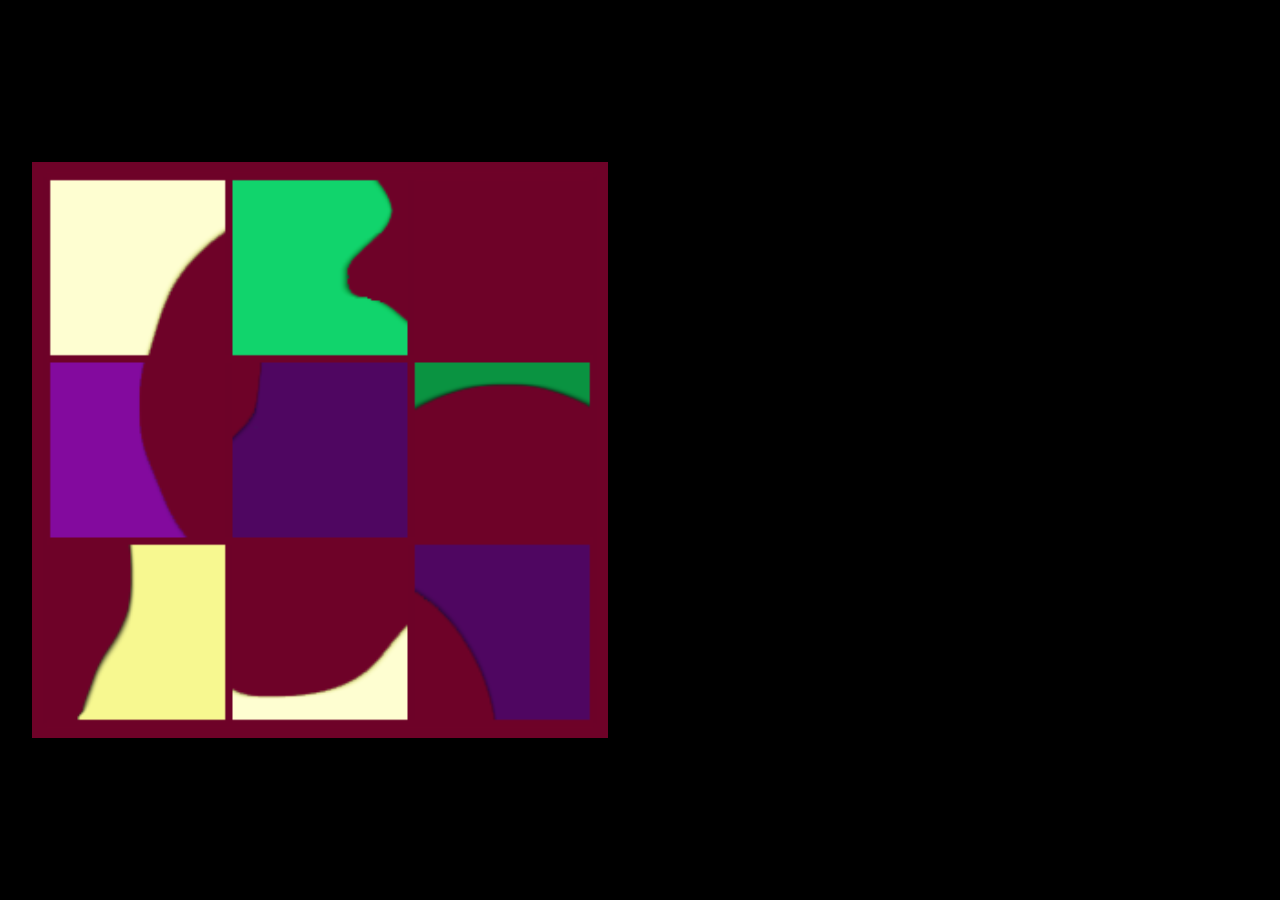
<file: index.html>
<!DOCTYPE html>
<html lang="en">
  <head>
    <meta charset="UTF-8" />
    <meta name="viewport" content="width=device-width, initial-scale=1.0" />
    <link rel="stylesheet" href="./css/style.css" />
    <title>TilePuzzle</title>
  </head>
  <body>
    <main class="main-area">
      <div class="tile-puzzle-area">
        <canvas id="tile-puzzle-canvas"></canvas>
      </div>
      <div class="puzzle-caption-area">
        <p class="puzzle-caption">Jesus is the missing piece</p>
        <p>
          <a href="tractproto.html" class="tract-link"
            >Click here for more info</a
          >
        </p>
      </div>
    </main>

    <script src="./js/script.js"></script>
  </body>
</html>
</file>
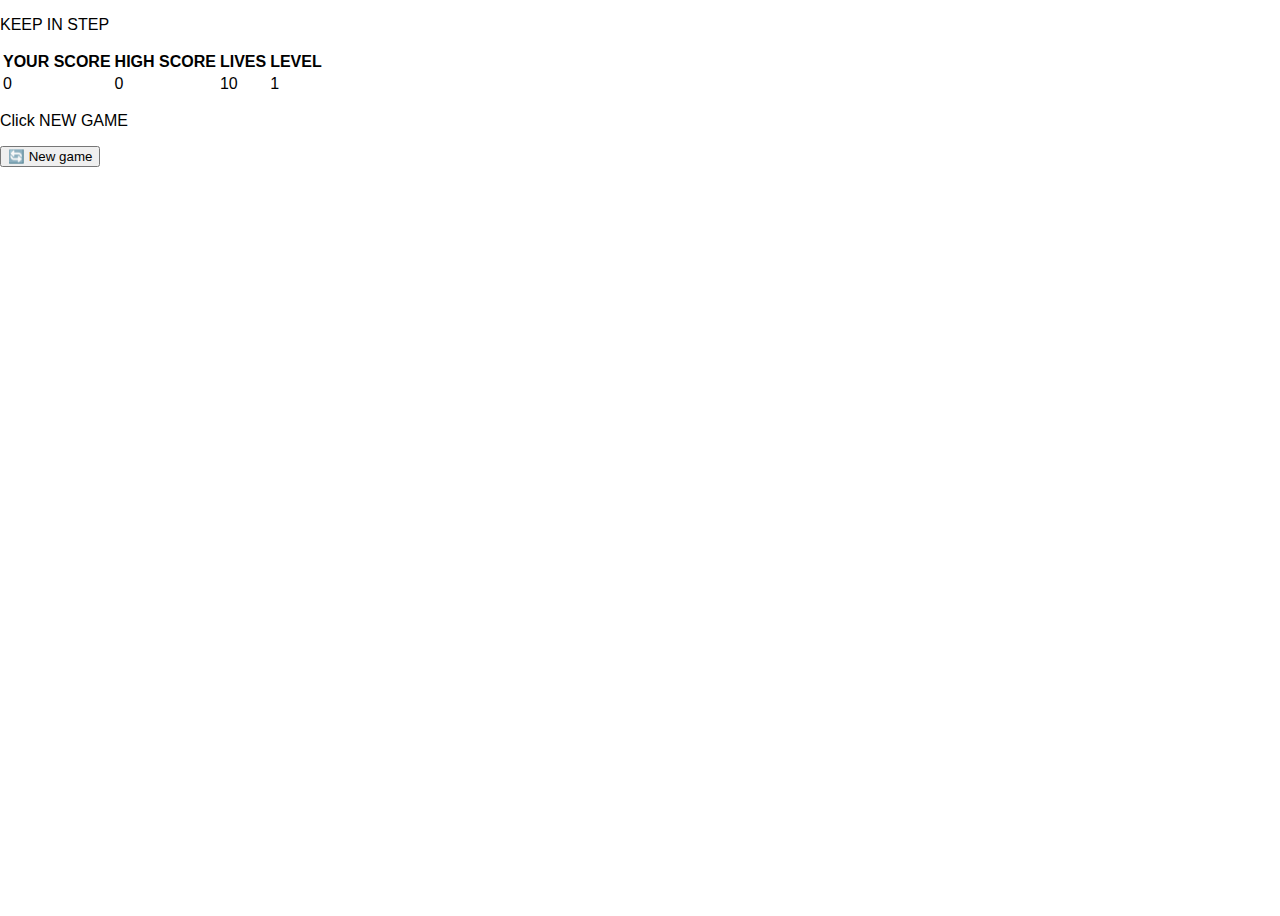
<file: index - from kis.html>
<!DOCTYPE html>
<html lang="en">
  <head>
    <meta charset="UTF-8" />
    <meta name="viewport" content="width=device-width, initial-scale=1.0" />
    <meta http-equiv="X-UA-Compatible" content="ie=edge" />
    <link rel="stylesheet" href="./css/style.css" />
    <title>Keep In Step</title>
  </head>
  <body>
    <main class="main-area">
      <div class="game-title">
        <p>KEEP IN STEP</p>
      </div>
      <table class="score-board">
        <tr>
          <th id="score-label" class="score-board">YOUR SCORE</th>
          <th id="high-score-label" class="score-board">HIGH SCORE</th>
          <th id="lives-label" class="score-board">LIVES</th>
          <th id="level-label" class="score-board">LEVEL</th>
        </tr>
        <tr>
          <td id="score" class="score-board">0</td>
          <td id="high-score" class="score-board">0</td>
          <td id="lives" class="score-board">10</td>
          <td id="level" class="score-board">1</td>
        </tr>
      </table>
      <div class="info">
        <p>Click NEW GAME</p>
      </div>
      <div class="play-space"></div>
      <div class="buttons">
        <button class="btn btn--new btn--selectable btn--icon">
          🔄 New game
        </button>
      </div>
    </main>

    <script src="./js/script.js"></script>
  </body>
</html>
</file>
<file: css/style.css>
body {
  height: 100vh;
  margin: 0;
  font-family: Roboto, sans-serif;
}

#tile-puzzle-canvas {
  max-height: 45vmax;  
  height: 90vmin;
  max-width: 45vmax;
  width: 90vmin;
  background-color: #6e0228;
}

.puzzle-caption-area {  
  display: flex;
  flex-direction: column;  
  justify-content: center;
  align-items: center;
}  

.tile-puzzle-area {
  display: flex;  
  justify-content: center;
  align-items: center;
}

.puzzle-caption {
  background-color: black;
  color: rgb(247,248,144);
  font-size: 2.5em;
  height: 10%;
  margin: 1vh 0 1vh 0;
  display: none;
  opacity: 0;
}

.tract-link {
  background-color: black;
  color: rgb(247,248,144);
  font-size: 2em;
  display: none;
  opacity: 0;
}

@media (max-aspect-ratio:1/1){

  .tile-puzzle-area {  
    height: 50vh;
    width: 100vw;
    background-color: black;
    }

  .puzzle-caption-area {  
    height: 50vh;
    width: 100vw;
    background-color: black;
  }  

}

@media (min-aspect-ratio:1/1){

  .tile-puzzle-area {  
    height:100vh;
    width: 50vw;
    float: left;
    background-color: black;
    }

  .puzzle-caption-area {  
    height:100vh;
    width: 50vw;
    float:left;
    background-color:black;
  }

}

@import url('https://fonts.googleapis.com/css2?family=Roboto+Condensed:wght@300&family=Roboto:wght@100;700&display=swap');



/*

.tile-puzzle-image {
  max-height: 45vmax;  
  height: 90vmin;
  max-width: 45vmax;
  width: 90vmin;
  background-color: purple;
}


.puzzle-caption-image {
  max-height: 7vmax;    
  height: 14vmin;
  max-width: 45vmax;
  width: 90vmin;
  background-color: blue;
}  

@import url('https://fonts.googleapis.com/css2?family=Nunito&display=swap');

@import url('https://fonts.googleapis.com/css2?family=Bungee&display=swap');

@layer top {
  * {
    margin: 0;
    padding: 0;
    box-sizing: inherit;
  }

  html {
    font-size: 1vmin;
    box-sizing: border-box;
  }

  body {
    font-family: 'Nunito', sans-serif;
    font-weight: 400;
    height: 100vh;
    /* color: #333 6e3a03
    color: orange;
    background-image: linear-gradient(to top left, #5350c9 0%, #6e5ae2 100%);
    display: flex;
    align-items: center;
    justify-content: center;
  }

  main {
    position: relative;
    width: 90vw;
    height: 100vh;
    background-color: #3b3992;
    backdrop-filter: blur(200px);
    filter: blur();
    box-shadow: 0 3rem 5rem rgba(0, 0, 0, 0.25);
    border-radius: 0px;
    overflow: hidden;
    display: flex;
    flex-direction: column;
    align-items: center;
    justify-content: center;
  }

  table,
  th,
  td {
    font-size: 3rem;
  }

  table {
    width: 80vw;
  }

  th {
    height: 5vh;
    width: 25%;
    text-align: center;
  }

  td {
    text-align: center;
    color: lime;
    /* color: #b20f1b;
    border-color: golddefault;
    height: 5vh;
    width: 25%;
  }

  .info {
    font-size: 4rem;
    text-align: center;
    justify-content: center;
    color: #35347a;
    background-color: lime;
    opacity: 0.7;
    height: 7rem;
    margin: 1vmin;
    padding: 1vmin;
  }

  th {
    text-align: left;
  }

  /* FIELD ELEMENTS */

  /* BUTTON ELEMENTS

  .buttons {
    position: static;
    width: 100%;
    height: 10vh;
    display: flex;
    flex-direction: column;
    align-items: center;
    justify-content: center;
  }

  .btn {
    position: relative;
    color: orange;
    background: none;
    border: none;
    font-family: inherit;
    font-size: 3rem;
    text-transform: uppercase;
    cursor: pointer;
    font-weight: 400;
    transition: all 0.2s;
    background-color: #35347a;
    backdrop-filter: blur(10px);
    align-items: center;
    justify-content: center;
    padding: 0.7rem 1.5rem;
    border-radius: 50rem;
    box-shadow: 0 1.75rem 3.5rem rgba(0, 0, 0, 0.1);
  }

  .btn--icon::first-letter {
    font-size: 2.4rem;
    display: inline-block;
    margin-right: 0.7rem;
  }
}

.btn--selectable:active {
  transform: translateY(-70%);
  box-shadow: 0 1rem 2rem rgba(0, 0, 0, 0.15);
}

.btn--new {
  position: relative;
}

.btn:focus {
  outline: none;
}

.game-title {
  background-color: #3b3992;
  margin: 0rem;
  padding: 0rem;
  font-family: 'Bungee';
  color: gold;
  font-weight: bold;
  font-size: 7rem;
  line-height: 0rem;
  display: flex;
  align-items: center;
  justify-content: center;
  width: 100%;
  height: 10vh;
}

/* MISCELLANEOUS OVERRIDES

@layer middle {
  .invisible {
    opacity: 0;
  }

  .score-board {
    text-align: center;
    height: 0vh;
  }

  .play-space {
    position: relative;
    background-color: #35347a;
    margin: 0vh;
    /*flex: 20%;
    height: 0vh;
    width: 0vh;
    padding: 0rem;
    display: inline-block;
    /*
    flex-direction: row;
    align-items: center;
    justify-content: center;

    transition: all 0.75s;
  }
}
</file>
